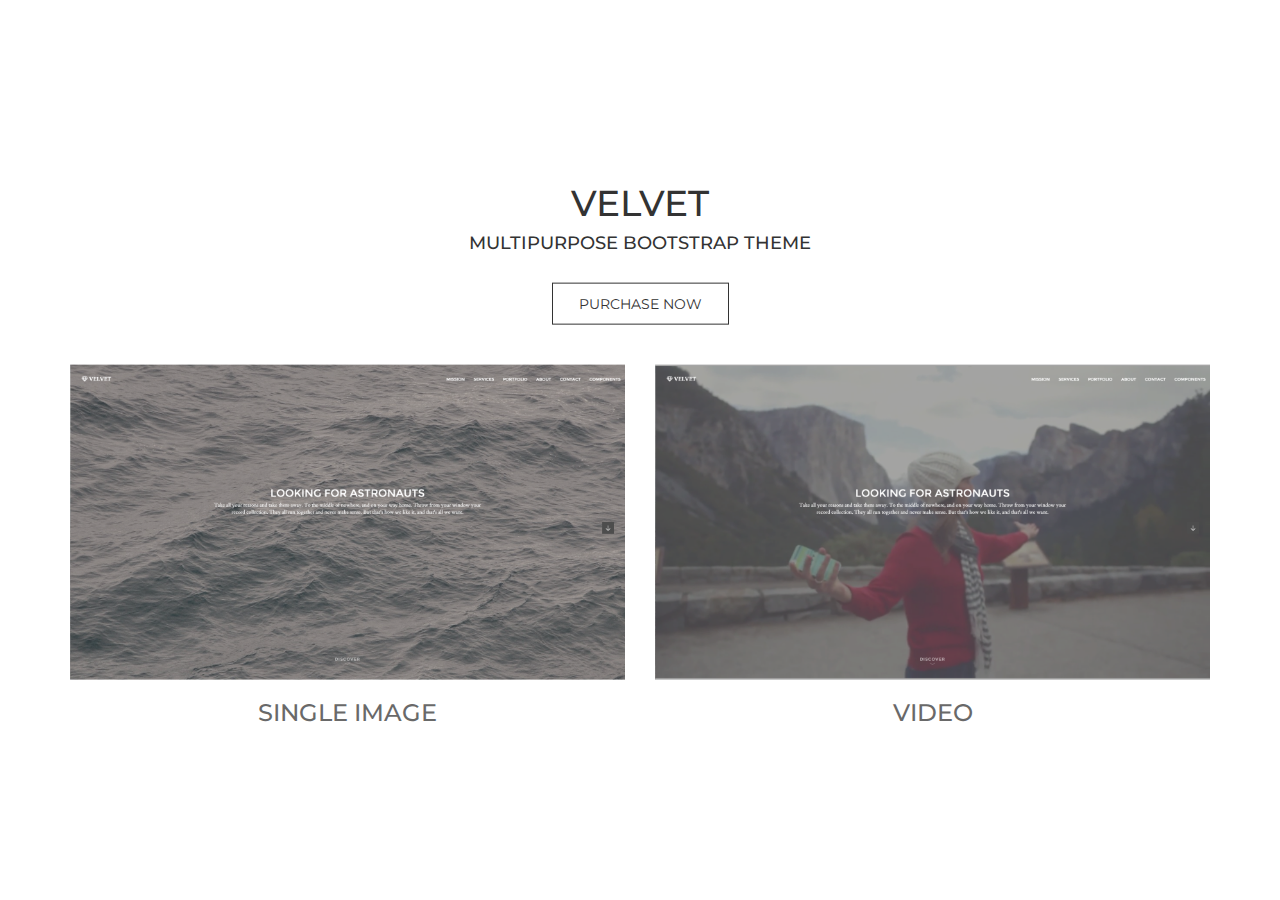
<file: index.html>
<!DOCTYPE html>
<html class="no-js" lang="en">
<head>
	<meta charset="utf-8">
	<title>Jason D. Welch</title>
	<meta name="description" content="">
	<meta name="author" content="">
	<meta name="viewport" content="width=device-width, initial-scale=1, maximum-scale=1">
	
	<link rel="shortcut icon" type="image/x-icon" href="favicon.ico">

	<link rel="stylesheet" href="https://fonts.googleapis.com/css?family=Montserrat:400,700">
	<link rel="stylesheet" href="https://fonts.googleapis.com/css?family=Cardo:400,400italic,700">

	<link rel="stylesheet" href="css/bootstrap.min.css">
	<link rel="stylesheet" href="css/font-awesome.min.css">
	<link rel="stylesheet" href="css/velvet.css">

	<style>
		#themes {
			position: absolute;
			top:50%;
			left:50%;
			min-width: 100%;
			width: auto;
			height: auto;
			z-index: -2;
			overflow: hidden;
			-webkit-transform: translateX(-50%) translateY(-50%);
			-moz-transform: translateX(-50%) translateY(-50%);
			-ms-transform: translateX(-50%) translateY(-50%);
			-o-transform: translateX(-50%) translateY(-50%);
			transform: translateX(-50%) translateY(-50%);
		}
		.theme {
			opacity: 0.8;
			-webkit-transition: all .2s;
			-moz-transition: all .2s;
			transition: all .2s;
		}
		.theme:hover {
			opacity: 1;
		}
		.theme a {
			text-decoration: none;
			color: #444;
		}
	</style>

</head>
<body>	

	<section id="themes">
		<div class="container">

			<div class="row">
				<div class="col-md-12 text-center">
					<h1>Velvet</h1>
					<h2 class="h4">Multipurpose Bootstrap Theme</h2>
					<br />
					<a class="btn btn-velvet" href="#">Purchase now</a>
					<br /><br /><br />
				</div>
			</div>

			<div class="row">
				<div class="theme col-md-6 text-center">
					<a href="image.html" title="Gradient">
						<img src="demo/image.png" class="img-responsive" />
						<h2 class="h3">Single image</h2>
					</a>
				</div>
				<div class="theme col-md-6 text-center">
					<a href="video.html" title="Video">
						<img src="demo/video.png" class="img-responsive" />
						<h2 class="h3">Video</h2>
					</a>
				</div>
			</div>
		</div>
    </section><!-- /#themes -->

	<script type="text/javascript" src="js/jquery-1.11.3.min.js"></script>	
</body>
</html>
</file>
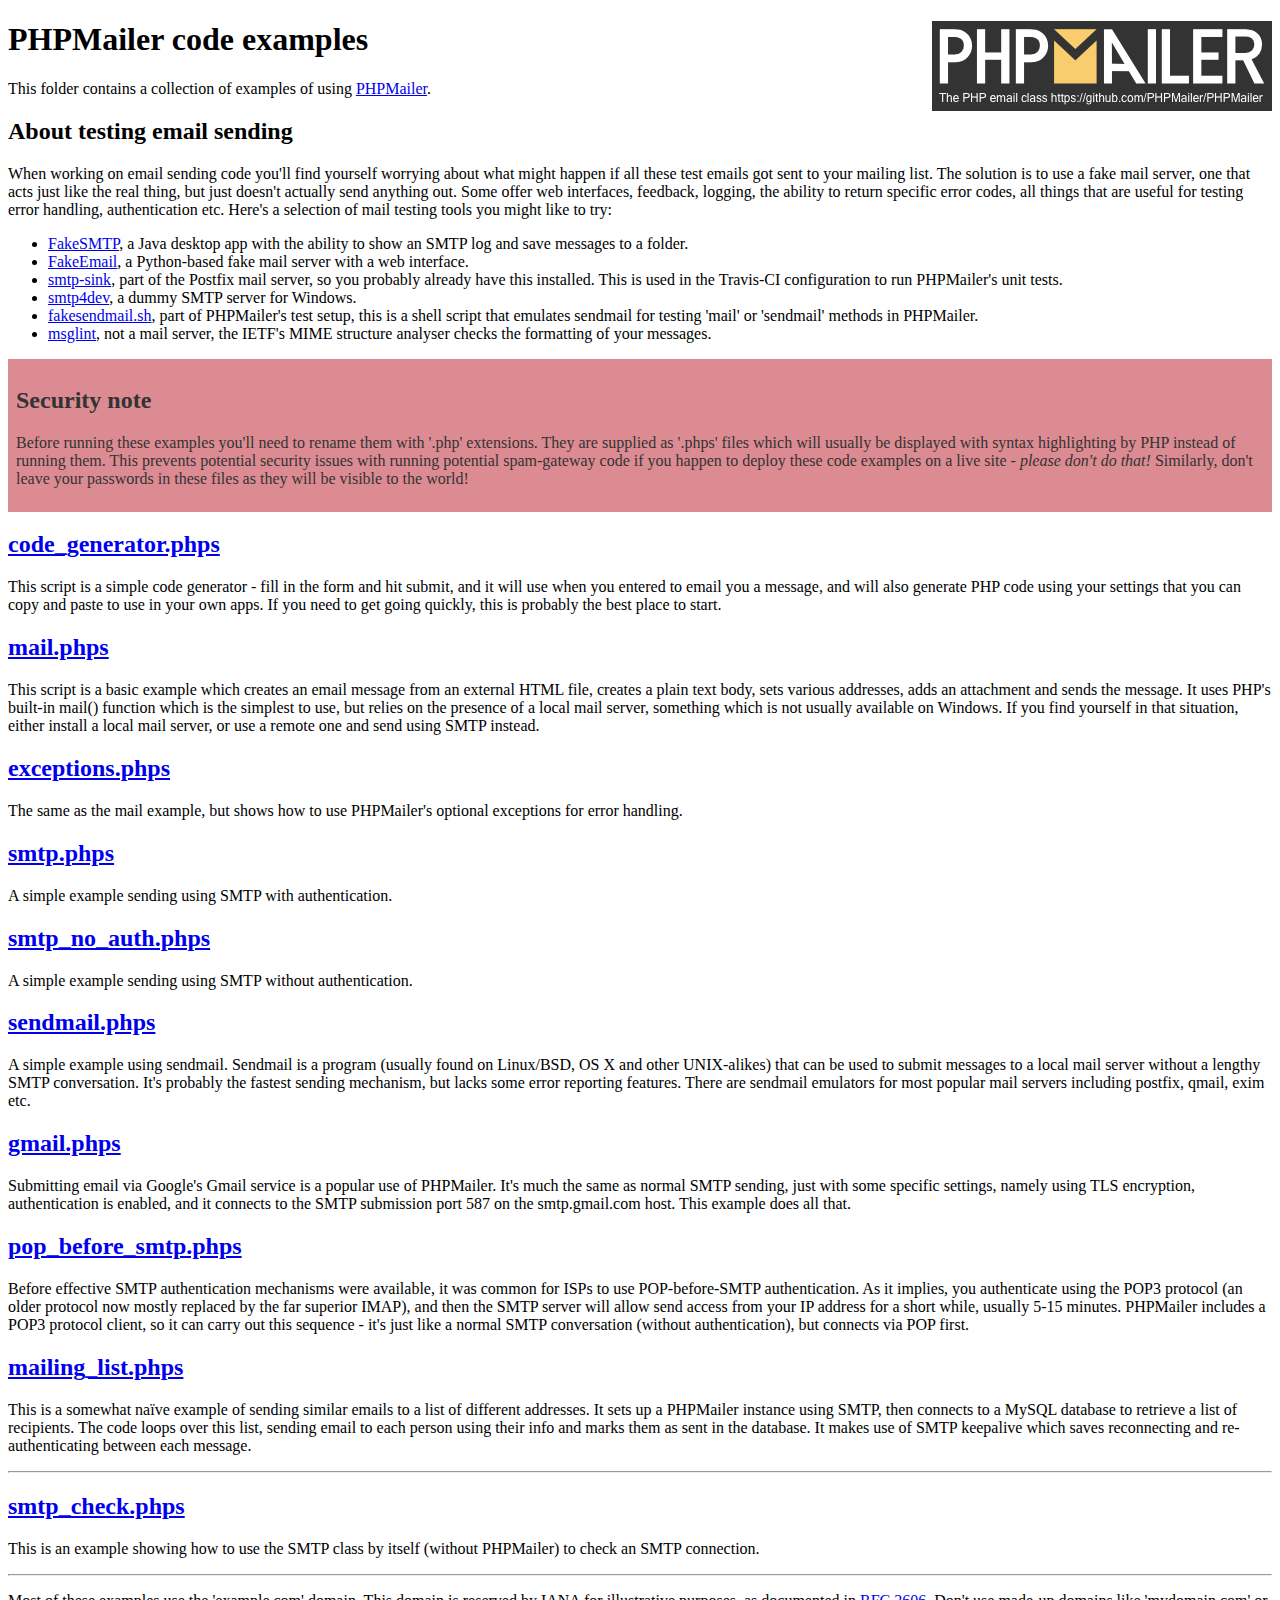
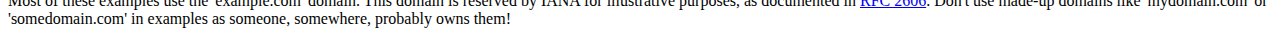
<file: php_mailer/phpmailer/phpMailer/PHPMailer/examples/index.html>
<!DOCTYPE html>
<html>
<head>
	<meta charset="UTF-8">
	<title>PHPMailer Examples</title>
</head>
<body>
<h1>PHPMailer code examples<a href="https://github.com/PHPMailer/PHPMailer"><img src="images/phpmailer.png" style="float:right; border:0;" alt="PHPMailer logo"></a></h1>
<p>This folder contains a collection of examples of using <a href="https://github.com/PHPMailer/PHPMailer">PHPMailer</a>.</p>
<h2>About testing email sending</h2>
<p>When working on email sending code you'll find yourself worrying about what might happen if all these test emails got sent to your mailing list. The solution is to use a fake mail server, one that acts just like the real thing, but just doesn't actually send anything out. Some offer web interfaces, feedback, logging, the ability to return specific error codes, all things that are useful for testing error handling, authentication etc. Here's a selection of mail testing tools you might like to try:</p>
<ul>
  <li><a href="https://github.com/Nilhcem/FakeSMTP">FakeSMTP</a>, a Java desktop app with the ability to show an SMTP log and save messages to a folder. </li>
  <li><a href="https://github.com/isotoma/FakeEmail">FakeEmail</a>, a Python-based fake mail server with a web interface.</li>
  <li><a href="http://www.postfix.org/smtp-sink.1.html">smtp-sink</a>, part of the Postfix mail server, so you probably already have this installed. This is used in the Travis-CI configuration to run PHPMailer's unit tests.</li>
  <li><a href="http://smtp4dev.codeplex.com">smtp4dev</a>, a dummy SMTP server for Windows.</li>
  <li><a href="https://github.com/PHPMailer/PHPMailer/blob/master/test/fakesendmail.sh">fakesendmail.sh</a>, part of PHPMailer's test setup, this is a shell script that emulates sendmail for testing 'mail' or 'sendmail' methods in PHPMailer.</li>
  <li><a href="http://tools.ietf.org/tools/msglint/">msglint</a>, not a mail server, the IETF's MIME structure analyser checks the formatting of your messages.</li>
</ul>
<div style="padding: 8px; color: #333333; background-color: #dc8b92">
<h2>Security note</h2>
<p>Before running these examples you'll need to rename them with '.php' extensions. They are supplied as '.phps' files which will usually be displayed with syntax highlighting by PHP instead of running them. This prevents potential security issues with running potential spam-gateway code if you happen to deploy these code examples on a live site - <em>please don't do that!</em> Similarly, don't leave your passwords in these files as they will be visible to the world!</p>
</div>
<h2><a href="code_generator.phps">code_generator.phps</a></h2>
<p>This script is a simple code generator - fill in the form and hit submit, and it will use when you entered to email you a message, and will also generate PHP code using your settings that you can copy and paste to use in your own apps. If you need to get going quickly, this is probably the best place to start.</p>
<h2><a href="mail.phps">mail.phps</a></h2>
<p>This script is a basic example which creates an email message from an external HTML file, creates a plain text body, sets various addresses, adds an attachment and sends the message. It uses PHP's built-in mail() function which is the simplest to use, but relies on the presence of a local mail server, something which is not usually available on Windows. If you find yourself in that situation, either install a local mail server, or use a remote one and send using SMTP instead.</p>
<h2><a href="exceptions.phps">exceptions.phps</a></h2>
<p>The same as the mail example, but shows how to use PHPMailer's optional exceptions for error handling.</p>
<h2><a href="smtp.phps">smtp.phps</a></h2>
<p>A simple example sending using SMTP with authentication.</p>
<h2><a href="smtp_no_auth.phps">smtp_no_auth.phps</a></h2>
<p>A simple example sending using SMTP without authentication.</p>
<h2><a href="sendmail.phps">sendmail.phps</a></h2>
<p>A simple example using sendmail. Sendmail is a program (usually found on Linux/BSD, OS X and other UNIX-alikes) that can be used to submit messages to a local mail server without a lengthy SMTP conversation. It's probably the fastest sending mechanism, but lacks some error reporting features. There are sendmail emulators for most popular mail servers including postfix, qmail, exim etc.</p>
<h2><a href="gmail.phps">gmail.phps</a></h2>
<p>Submitting email via Google's Gmail service is a popular use of PHPMailer. It's much the same as normal SMTP sending, just with some specific settings, namely using TLS encryption, authentication is enabled, and it connects to the SMTP submission port 587 on the smtp.gmail.com host. This example does all that.</p>
<h2><a href="pop_before_smtp.phps">pop_before_smtp.phps</a></h2>
<p>Before effective SMTP authentication mechanisms were available, it was common for ISPs to use POP-before-SMTP authentication. As it implies, you authenticate using the POP3 protocol (an older protocol now mostly replaced by the far superior IMAP), and then the SMTP server will allow send access from your IP address for a short while, usually 5-15 minutes. PHPMailer includes a POP3 protocol client, so it can carry out this sequence - it's just like a normal SMTP conversation (without authentication), but connects via POP first.</p>
<h2><a href="mailing_list.phps">mailing_list.phps</a></h2>
<p>This is a somewhat naïve example of sending similar emails to a list of different addresses. It sets up a PHPMailer instance using SMTP, then connects to a MySQL database to retrieve a list of recipients. The code loops over this list, sending email to each person using their info and marks them as sent in the database. It makes use of SMTP keepalive which saves reconnecting and re-authenticating between each message.</p>
<hr>
<h2><a href="smtp_check.phps">smtp_check.phps</a></h2>
<p>This is an example showing how to use the SMTP class by itself (without PHPMailer) to check an SMTP connection.</p>
<hr>
<p>Most of these examples use the 'example.com' domain. This domain is reserved by IANA for illustrative purposes, as documented in <a href="http://tools.ietf.org/html/rfc2606">RFC 2606</a>. Don't use made-up domains like 'mydomain.com' or 'somedomain.com' in examples as someone, somewhere, probably owns them!</p>
</body>
</html>
</file>
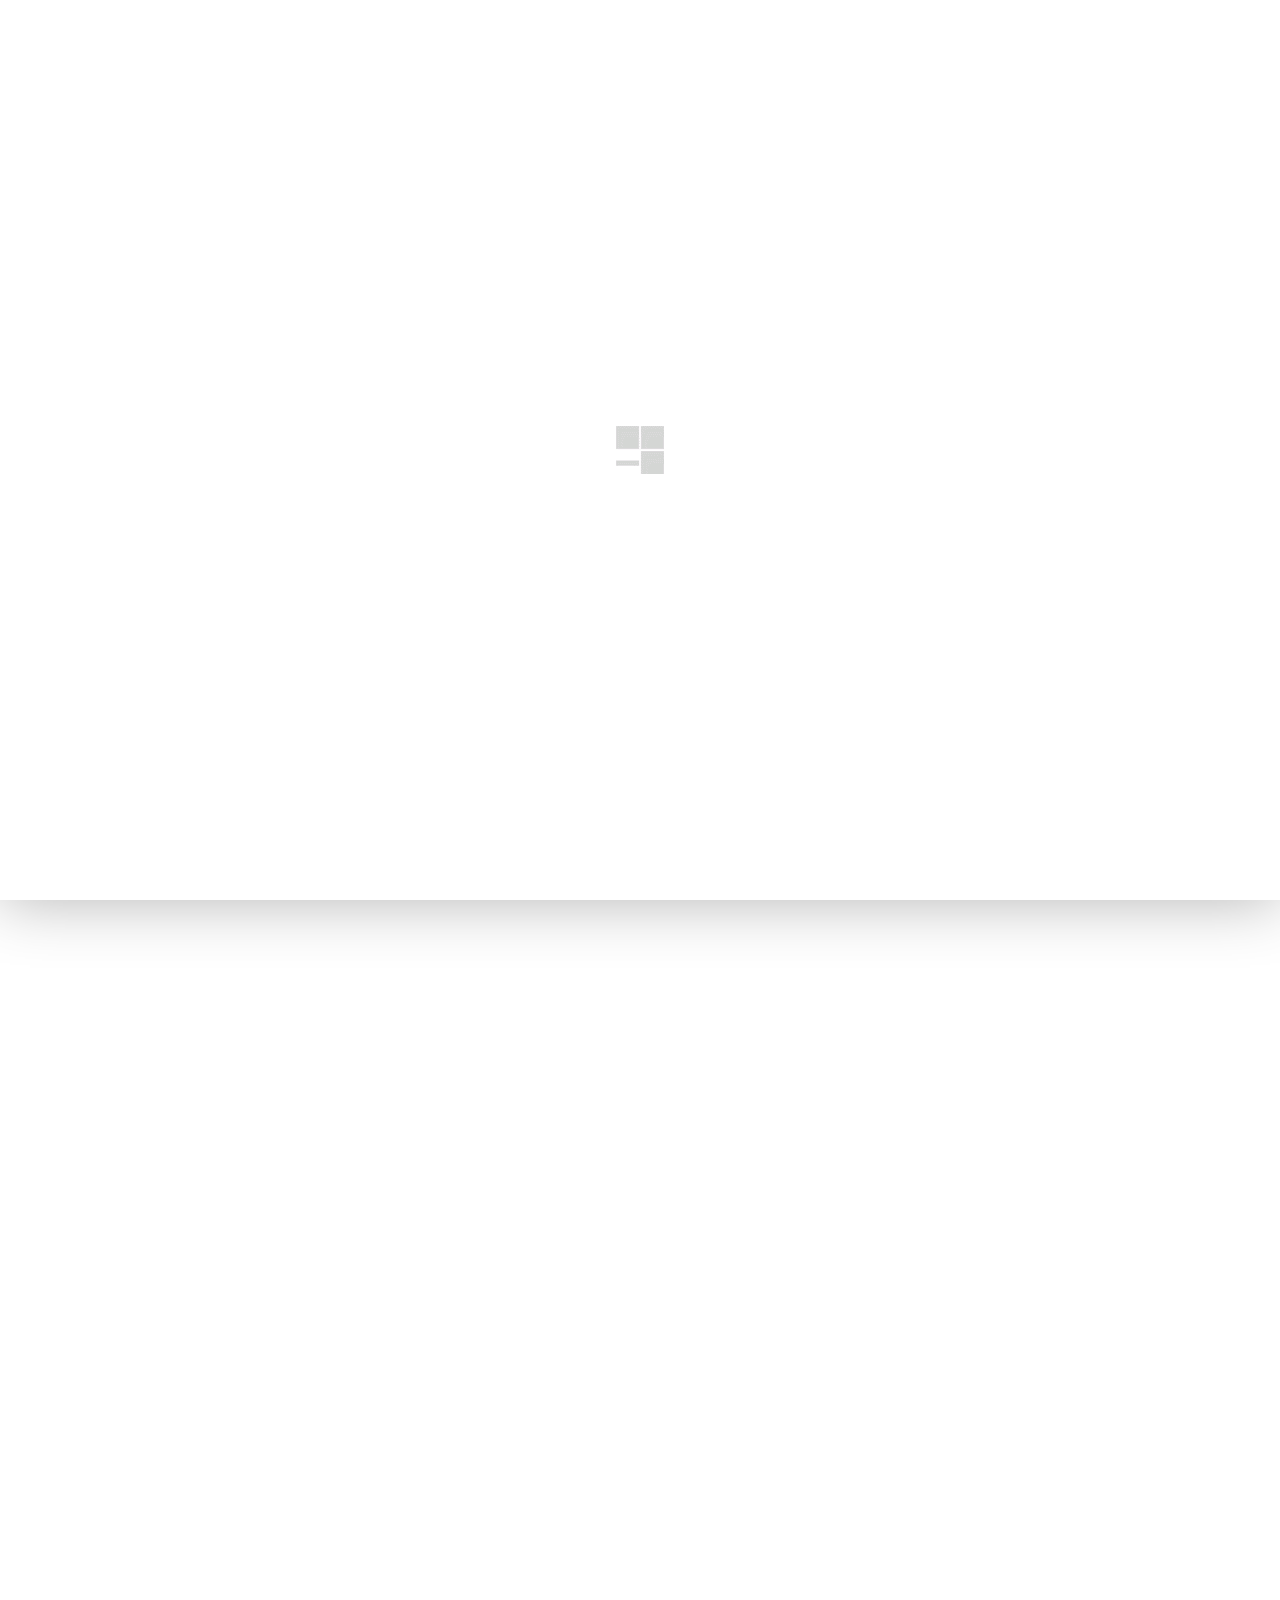
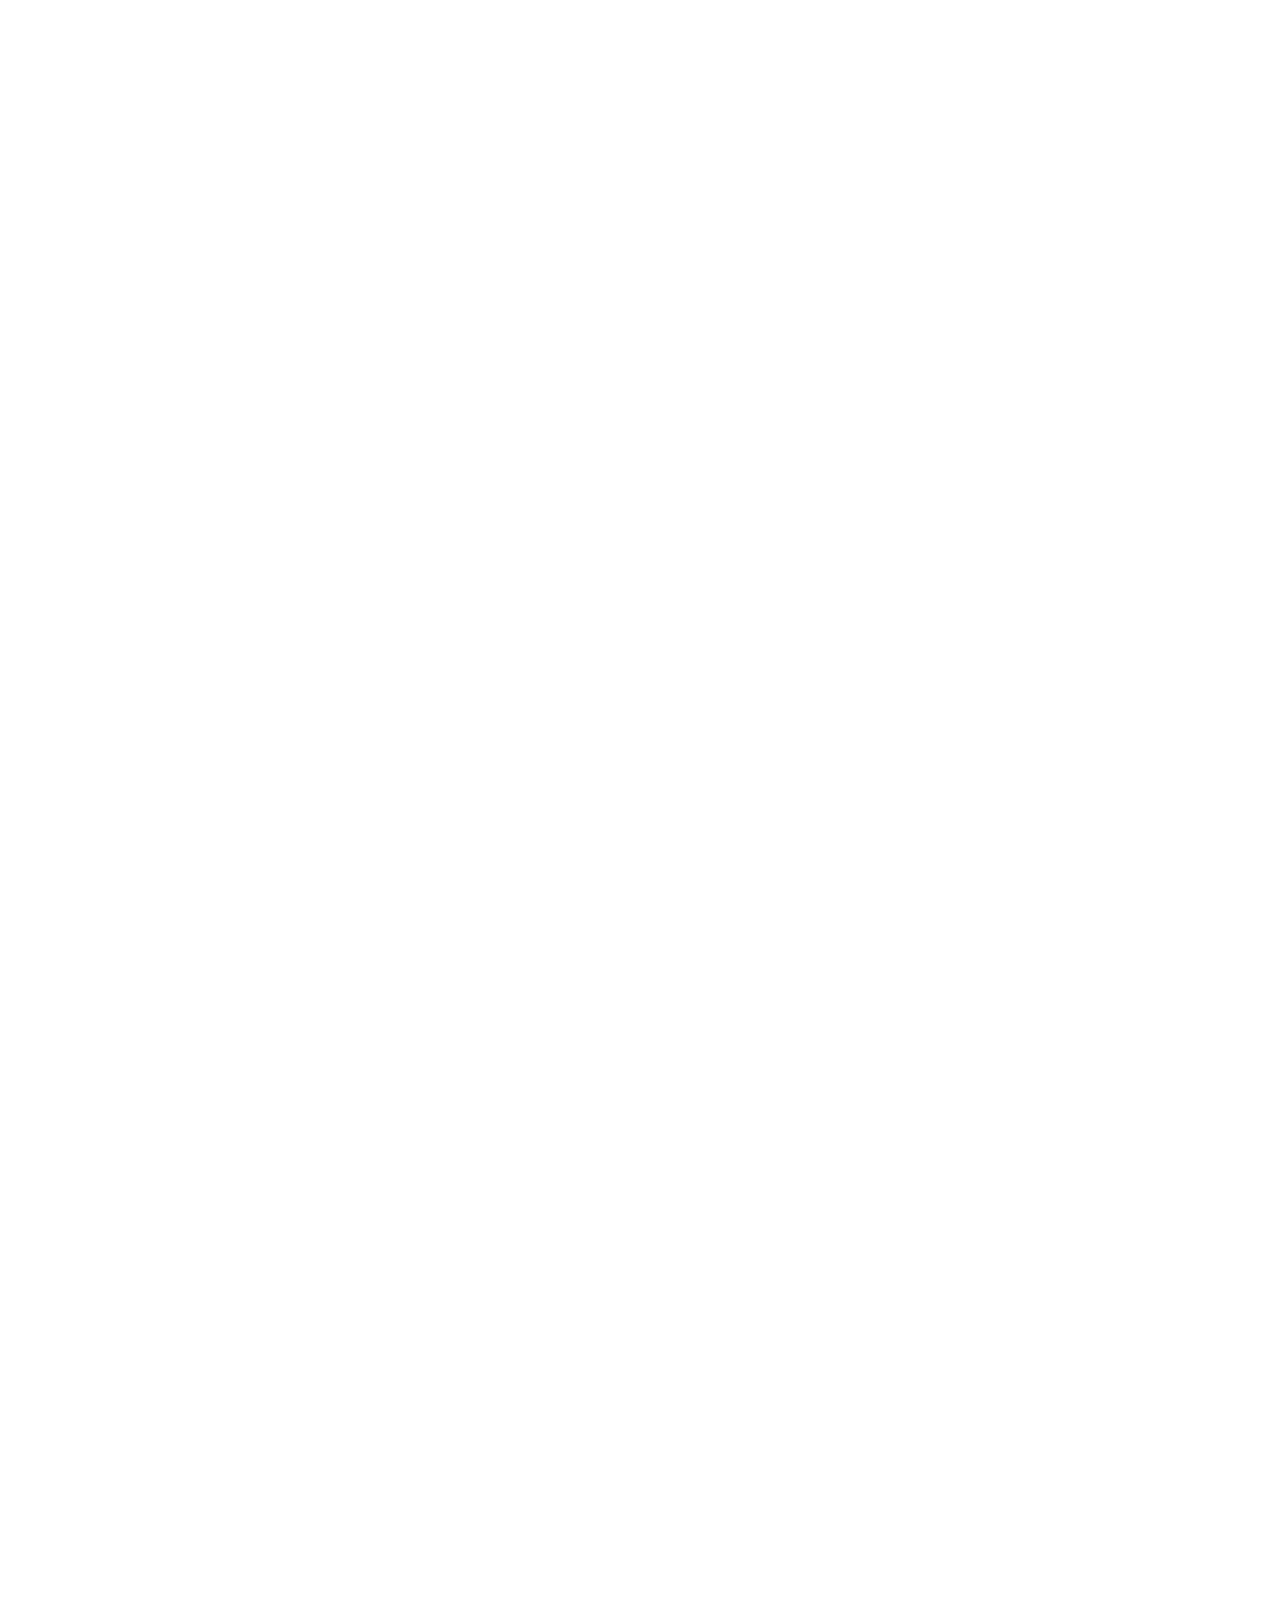
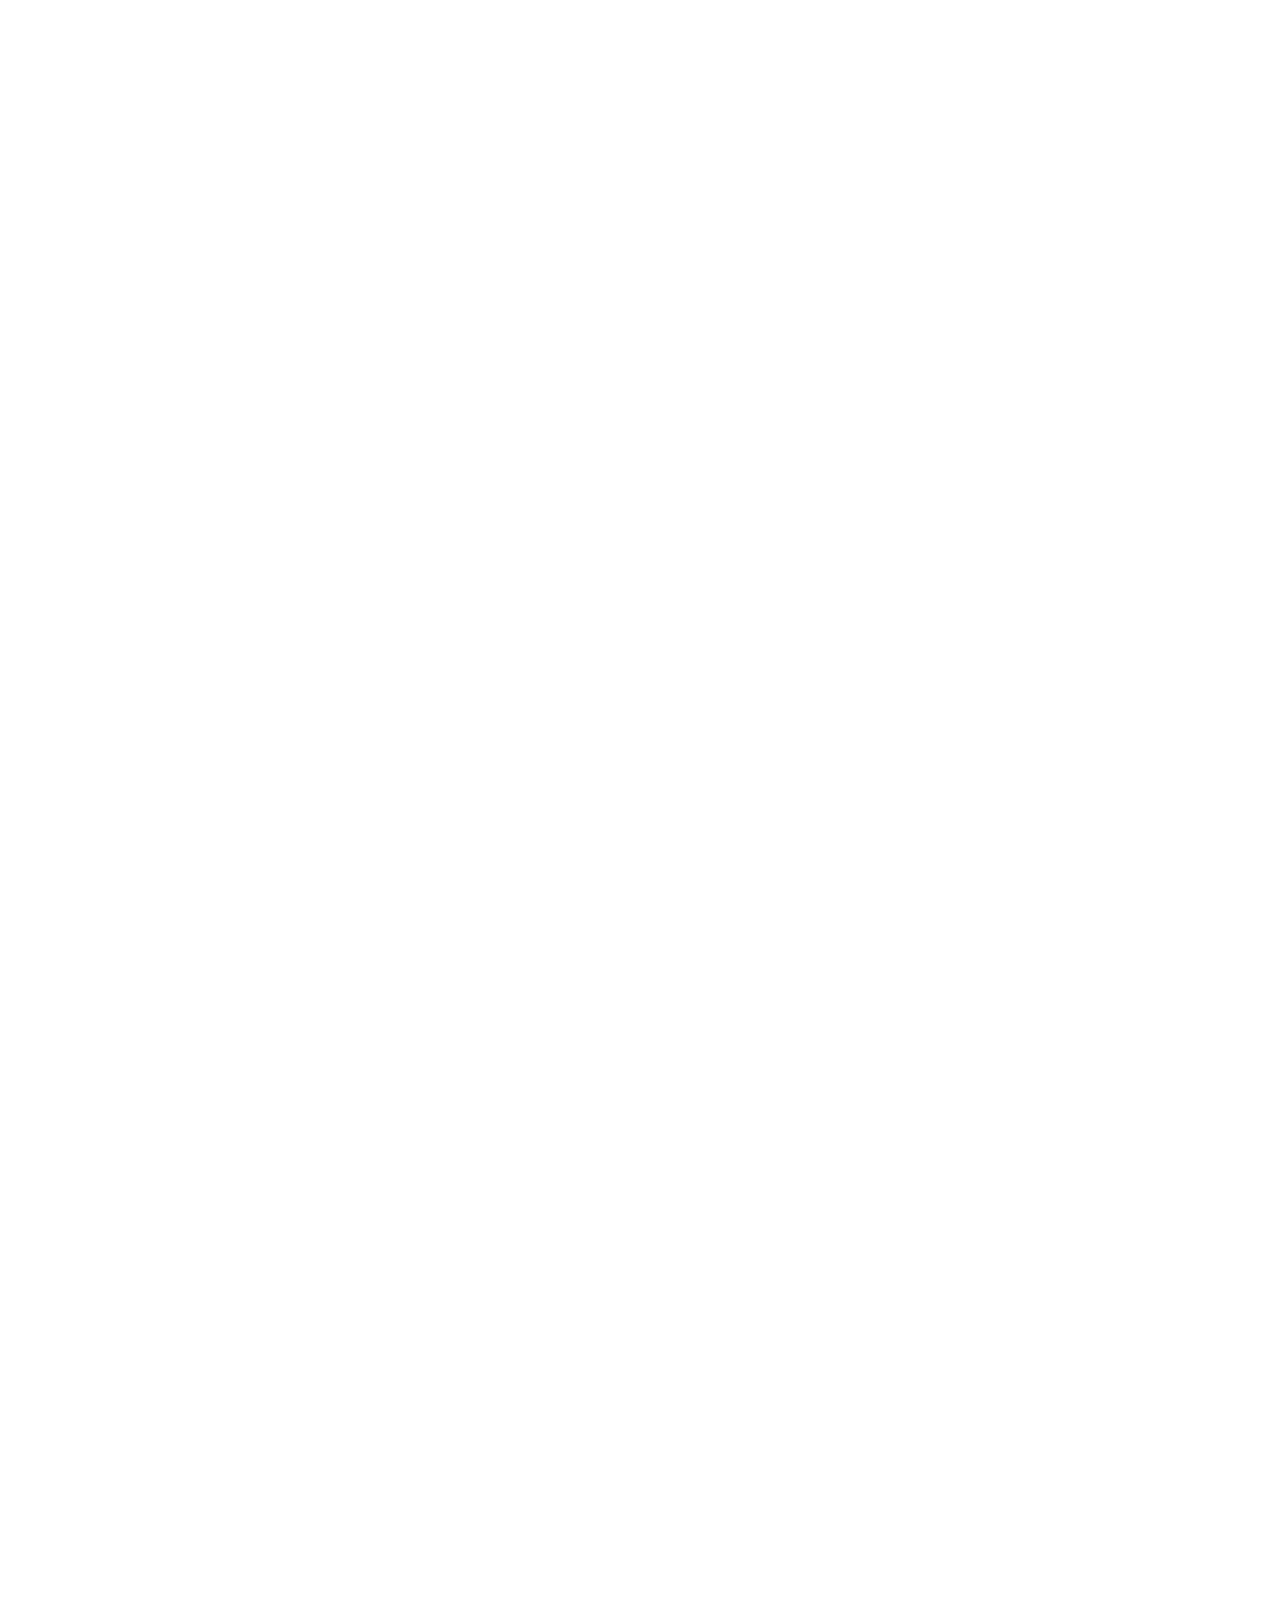
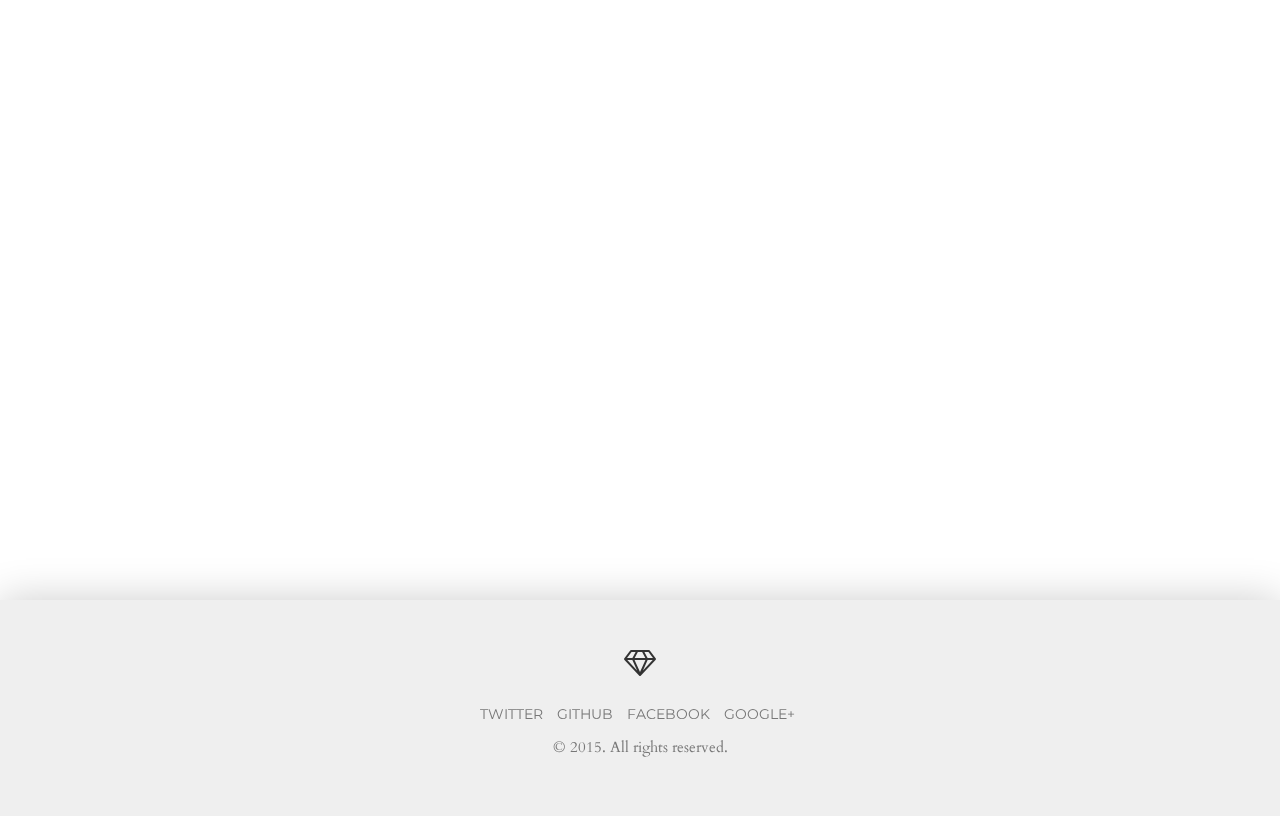
<file: image.html>
<!DOCTYPE html>
<html class="no-js" lang="en">
<head>
	<meta charset="utf-8">
	<title>Jason D. Welch</title>
	<meta name="description" content="">
	<meta name="author" content="">
	<meta name="viewport" content="width=device-width, initial-scale=1, maximum-scale=1">
	
	<link rel="shortcut icon" type="image/x-icon" href="favicon.ico">

	<link rel="stylesheet" href="https://fonts.googleapis.com/css?family=Montserrat:400,700">
	<link rel="stylesheet" href="https://fonts.googleapis.com/css?family=Cardo:400,400italic,700">

	<link rel="stylesheet" href="css/bootstrap.min.css">
	<link rel="stylesheet" href="css/font-awesome.min.css">
	<link rel="stylesheet" href="css/velvet.css">
	<link rel="stylesheet" href="css/custom.css">
</head>
<body>	

	<div class="loading"></div>

	<nav class="navbar navbar-velvet navbar-fixed-top">
      <div class="container-fluid">
        <div class="navbar-header">
          <button type="button" class="navbar-toggle collapsed" data-toggle="collapse" data-target="#navbar" aria-expanded="false" aria-controls="navbar">
            <span class="sr-only">Toggle navigation</span>
            <span class="icon-bar"></span>
            <span class="icon-bar"></span>
            <span class="icon-bar"></span>
          </button>
          <a class="navbar-brand" href="index.html"><i class="fa fa-diamond"></i><span> Velvet</span></a>
        </div>
        <div id="navbar" class="navbar-collapse collapse">
          <ul class="nav navbar-nav navbar-right">
            <li><a href="#mission" class="smooth-scroll">Mission</a></li>
            <li><a href="#services" class="smooth-scroll">Services</a></li>
            <li><a href="#portfolio" class="smooth-scroll">Portfolio</a></li>
            <li><a href="#about" class="smooth-scroll">About</a></li>
            <li><a href="#contact" class="smooth-scroll">Contact</a></li>
            <li><a href="components.html">Components</a></li>
          </ul>
        </div>
      </div>
    </nav>

	<section id="intro" class="section bg-image">

		<div class="container-fluid">

			<div class="row">
				<div class="col-lg-6 col-lg-offset-3">

					<div class="text-center">
						<h1>Looking for astronauts</h1>
						<p>Take all your reasons and take them away. To the middle of nowhere, and on your way home. Throw from your window your record collection. They all run together and never make sense. But that's how we like it, and that's all we want.</p>
					</div>
					
				</div>
			</div>

			<a class="discover smooth-scroll" href="#mission">Discover</a>

		</div>
	</section><!-- /#intro -->

	<section class="section" id="mission">
		<div class="container-fluid">

			<div class="col-lg-6 half bg"></div>

			<div class="col-lg-6 half">
				
				<div class="row">
					<div class="col-lg-8 col-lg-offset-2">

						<div class="section-header">
							<h2 class="section-title">Our mission</h2>
							<h3 class="section-subtitle">Something to cry for, and something to hunt</h3>
						</div>
						
						<p class="text-md text-italic text-muted">
							Take all your reasons and take them away. To the middle of nowhere, and on your way home. Throw from your window your record collection. They all run together and never make sense. But that's how we like it, and that's all we want. Something to cry for, and something to hunt.
						</p>
						<p>&nbsp;</p>
						<p>
							<a href="#portfolio" class="smooth-scroll btn btn-velvet">See portfolio</a>
						</p>

					</div>
				</div>

			</div>
		</div>
	</section><!-- /#mission -->

	<section class="section" id="services">
		<div class="container-fluid">

			<div class="col-lg-6 half bg"></div>

			<div class="col-lg-6 half">
				
				<div class="row">
					<div class="col-lg-8 col-lg-offset-2">

						<div class="section-header">
							<h2 class="section-title">Services</h2>
						</div>
						
						<div class="row">
							<div class="col-lg-6">
								<h4 class="section-subtitle"><i class="fa fa-rocket"></i> Branding</h4>
								<p class="text-md text-italic text-muted">
									Take all your reasons and take them away. To the middle of nowhere, and on your way home. Throw from your window your record collection. They all run together and never make sense. But that's how we like it, and that's all we want. Something to cry for, and something to hunt.
								</p>
							</div>
							<div class="col-lg-6">
								<h4 class="section-subtitle"><i class="fa fa-rocket"></i> Photography</h4>
								<p class="text-md text-italic text-muted">
									Take all your reasons and take them away. To the middle of nowhere, and on your way home. Throw from your window your record collection. They all run together and never make sense. But that's how we like it, and that's all we want. Something to cry for, and something to hunt.
								</p>
							</div>
							<div class="col-lg-6">
								<h4 class="section-subtitle"><i class="fa fa-rocket"></i> Web Design</h4>
								<p class="text-md text-italic text-muted">
									Take all your reasons and take them away. To the middle of nowhere, and on your way home. Throw from your window your record collection. They all run together and never make sense. But that's how we like it, and that's all we want. Something to cry for, and something to hunt.
								</p>
							</div>
							<div class="col-lg-6">
								<h4 class="section-subtitle"><i class="fa fa-rocket"></i> App Design</h4>
								<p class="text-md text-italic text-muted">
									Take all your reasons and take them away. To the middle of nowhere, and on your way home. Throw from your window your record collection. They all run together and never make sense. But that's how we like it, and that's all we want. Something to cry for, and something to hunt.
								</p>
							</div>
						</div>

					</div>
				</div>

			</div>
			
		</div>
	</section><!-- /#services -->

	<section class="section" id="portfolio">
		<div class="container-fluid">
			<div id="portfolioPlaceholder" class="col-lg-6 half bg"></div>

			<div class="col-lg-6 half">
				
				<div class="row">
					<div class="col-lg-10 col-lg-offset-1">

						<div class="section-header">
							<h2 class="section-title">Portfolio</h2>
							<h3 class="section-subtitle">You can break what you have, but the rest of it's mine</h3>
						</div>

						<div class="row">
							<div class="col-lg-12 text-center">

								<div id="filters" class="button-group">
									<button class="btn btn-velvet is-checked" data-filter="*">Show all</button>
									<button class="btn btn-velvet" data-filter=".branding">Branding</button>
									<button class="btn btn-velvet" data-filter=".photography">Photography</button>
									<button class="btn btn-velvet" data-filter=".web-design">Web Design</button>
									<button class="btn btn-velvet" data-filter=".app-design">App Design</button>
								</div>

								<div class="isotope row">
									<div class="col-lg-3 col-xs-6 element-item photography branding web-design app-design">
										<a data-href="img/superfamous-02.jpg">
											<img class="img-responsive" src="img/superfamous-02.jpg" />
										</a>
									</div>
									<div class="col-lg-3 col-xs-6 element-item photography web-design app-design">
										<a data-href="img/superfamous-03.jpg">
											<img class="img-responsive" src="img/superfamous-03.jpg" />
										</a>
									</div>
									<div class="col-lg-3 col-xs-6 element-item photography branding app-design">
										<a data-href="img/superfamous-01.jpg">
											<img class="img-responsive" src="img/superfamous-01.jpg" />
										</a>
									</div>
									<div class="col-lg-3 col-xs-6 element-item photography branding web-design">
										<a data-href="img/superfamous-04.jpg">
											<img class="img-responsive" src="img/superfamous-04.jpg" />
										</a>
									</div>
									<div class="col-lg-3 col-xs-6 element-item branding web-design app-design">
										<a data-href="img/superfamous-05.jpg">
											<img class="img-responsive" src="img/superfamous-05.jpg" />
										</a>
									</div>
									<div class="col-lg-3 col-xs-6 element-item photography branding app-design">
										<a data-href="img/superfamous-06.jpg">
											<img class="img-responsive" src="img/superfamous-06.jpg" />
										</a>
									</div>
									<div class="col-lg-3 col-xs-6 element-item branding web-design app-design">
										<a data-href="img/superfamous-07.jpg">
											<img class="img-responsive" src="img/superfamous-07.jpg" />
										</a>
									</div>
									<div class="col-lg-3 element-item photography web-design app-design">
										<a data-href="img/superfamous-08.jpg">
											<img class="img-responsive" src="img/superfamous-08.jpg" />
										</a>
									</div>
								</div>
							</div>
						</div>


					</div>
				</div>

			</div>
		</div>
	</section><!-- /#portfolio -->

	<section class="section" id="about">
		<div class="container-fluid">

			<div class="col-lg-6 half bg"></div>

			<div class="col-lg-6 half">
				
				<div class="row">
					<div class="col-lg-8 col-lg-offset-2">

						<div class="section-header">
							<h2 class="section-title">About us</h2>
							<h3 class="section-subtitle">We're out looking for astronauts</h3>
						</div>
						<p class="text-md text-italic text-muted">
							Take all your reasons and take them away. To the middle of nowhere, and on your way home. Throw from your window your record collection. They all run together and never make sense. But that's how we like it, and that's all we want.
						</p>
						<p class="text-md text-italic text-muted">
							You know you have a permanent piece. Of my medium-sized American heart. So don't wear the watch. When you're out with the cunts. You can break what you have, but the rest of it's mine
						</p>

					</div>
				</div>

			</div>
			
		</div>
	</section><!-- /#about -->

	<section class="section" id="contact">
		<div class="container-fluid">

			<div class="col-lg-6 half bg"></div>

			<div class="col-lg-6 half">
				
				<div class="row">
					<div class="col-lg-8 col-lg-offset-2">

						<div class="section-header">
							<h2 class="section-title">Contact</h2>
							<h3 class="section-subtitle">We love talking</h3>
						</div>
						
						<form id="contact" method="post" class="form" role="form">
							<div class="form-group">
								<input class="form-control" id="subject" name="subject" placeholder="Subject" type="text" />
							</div>
							<div class="form-group">
								<input class="form-control" id="name" name="name" placeholder="Name" type="text" />
							</div>
							<div class="form-group">
								<input class="form-control" id="email" name="email" placeholder="Email" type="text" />
							</div>
							<textarea class="form-control" id="message" name="message" placeholder="Message" rows="6"></textarea>
							<br />
							<button class="btn btn-velvet" type="submit">Submit</button>
						</form>

					</div>
				</div>

			</div>
			
		</div>
	</section><!-- /#contact -->

	<footer id="footer">
		<div class="container-fluid">
			<div class="col-lg-12 text-center">

				<div class="brand">
					<i class="fa fa-diamond fa-2x"></i>
				</div>

				<ul class="list-inline">
					<li>
						<a href="#">Twitter</a>
					</li>
					<li>
						<a href="#">GitHub</a>
					</li>
					<li>
						<a href="#">Facebook</a>
					</li>
					<li>
						<a href="#">Google+</a>
					</li>
				</ul>

				<p class="copyright text-sm text-muted">
					&copy; 2015. All rights reserved.
				</p>
			</div>
		</div>
	</footer><!-- /#footer -->

	<nav id="vertical-nav">
		<ul>
			<li><a href="#0" class="prev inactive"><i class="fa fa-arrow-long-up"></i></a></li>
			<li><a href="#0" class="next inactive"></a></li>
		</ul>
	</nav><!-- /#vertical-nav -->
		
	<script type="text/javascript" src="js/jquery-1.11.3.min.js"></script>
	<script type="text/javascript" src="js/bootstrap.min.js"></script>
	<script type="text/javascript" src="js/isotope.pkgd.min.js"></script>
	<script type="text/javascript" src="js/curtains.js"></script>
	<script type="text/javascript" src="js/velvet.js"></script>
</body>
</html>
</file>
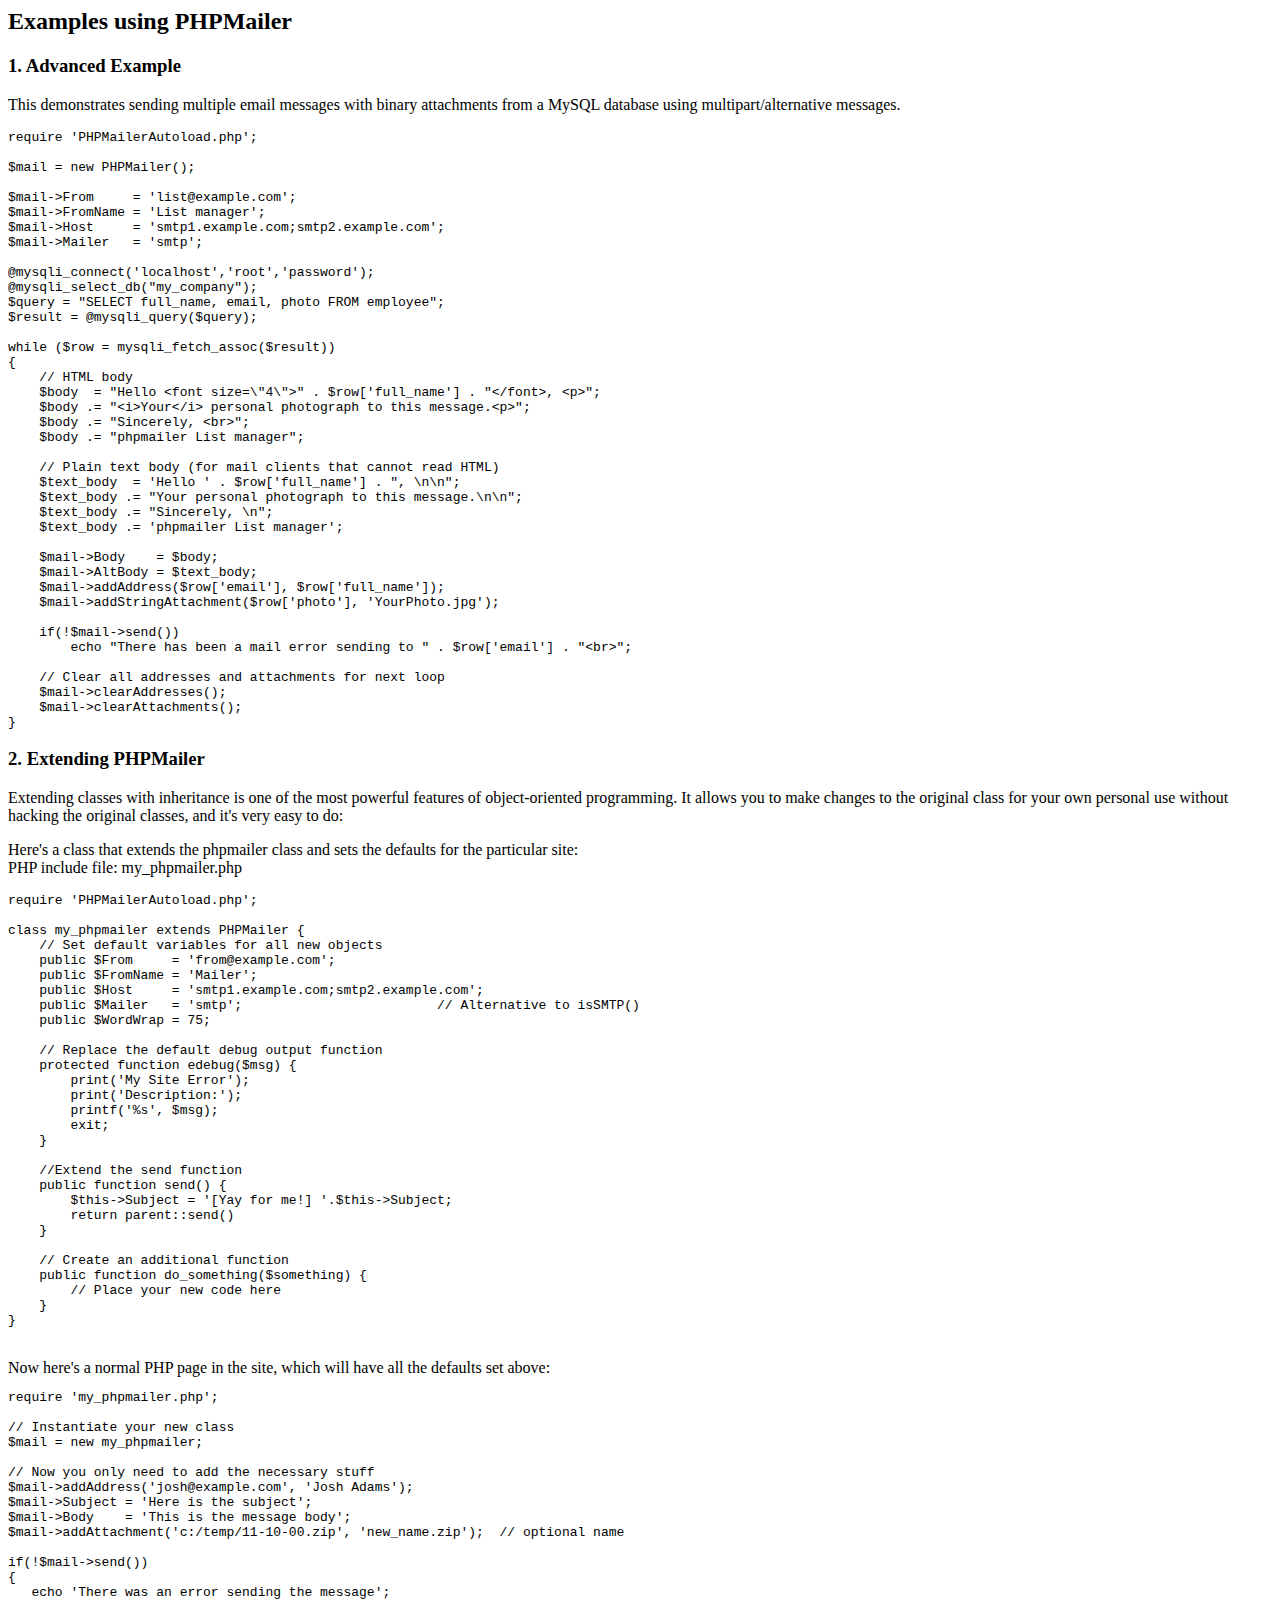
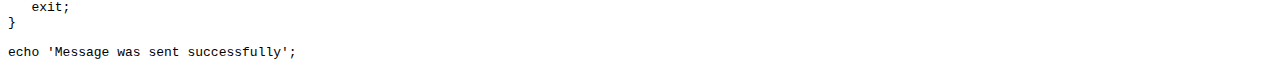
<file: php_mailer/phpmailer/phpMailer/PHPMailer/docs/extending.html>
<html>
<head>
<title>Examples using phpmailer</title>
</head>

<body>

<h2>Examples using PHPMailer</h2>

<h3>1. Advanced Example</h3>
<p>

This demonstrates sending multiple email messages with binary attachments
from a MySQL database using multipart/alternative messages.<p>

<pre>
require 'PHPMailerAutoload.php';

$mail = new PHPMailer();

$mail->From     = 'list@example.com';
$mail->FromName = 'List manager';
$mail->Host     = 'smtp1.example.com;smtp2.example.com';
$mail->Mailer   = 'smtp';

@mysqli_connect('localhost','root','password');
@mysqli_select_db("my_company");
$query = "SELECT full_name, email, photo FROM employee";
$result = @mysqli_query($query);

while ($row = mysqli_fetch_assoc($result))
{
    // HTML body
    $body  = "Hello &lt;font size=\"4\"&gt;" . $row['full_name'] . "&lt;/font&gt;, &lt;p&gt;";
    $body .= "&lt;i&gt;Your&lt;/i&gt; personal photograph to this message.&lt;p&gt;";
    $body .= "Sincerely, &lt;br&gt;";
    $body .= "phpmailer List manager";

    // Plain text body (for mail clients that cannot read HTML)
    $text_body  = 'Hello ' . $row['full_name'] . ", \n\n";
    $text_body .= "Your personal photograph to this message.\n\n";
    $text_body .= "Sincerely, \n";
    $text_body .= 'phpmailer List manager';

    $mail->Body    = $body;
    $mail->AltBody = $text_body;
    $mail->addAddress($row['email'], $row['full_name']);
    $mail->addStringAttachment($row['photo'], 'YourPhoto.jpg');

    if(!$mail->send())
        echo "There has been a mail error sending to " . $row['email'] . "&lt;br&gt;";

    // Clear all addresses and attachments for next loop
    $mail->clearAddresses();
    $mail->clearAttachments();
}
</pre>
<p>

<h3>2. Extending PHPMailer</h3>
<p>

Extending classes with inheritance is one of the most
powerful features of object-oriented programming. It allows you to make changes to the
original class for your own personal use without hacking the original
classes, and it's very easy to do:

<p>
Here's a class that extends the phpmailer class and sets the defaults
for the particular site:<br>
PHP include file: my_phpmailer.php
<p>

<pre>
require 'PHPMailerAutoload.php';

class my_phpmailer extends PHPMailer {
    // Set default variables for all new objects
    public $From     = 'from@example.com';
    public $FromName = 'Mailer';
    public $Host     = 'smtp1.example.com;smtp2.example.com';
    public $Mailer   = 'smtp';                         // Alternative to isSMTP()
    public $WordWrap = 75;

    // Replace the default debug output function
    protected function edebug($msg) {
        print('My Site Error');
        print('Description:');
        printf('%s', $msg);
        exit;
    }

    //Extend the send function
    public function send() {
        $this->Subject = '[Yay for me!] '.$this->Subject;
        return parent::send()
    }

    // Create an additional function
    public function do_something($something) {
        // Place your new code here
    }
}
</pre>
<br>
Now here's a normal PHP page in the site, which will have all the defaults set above:<br>

<pre>
require 'my_phpmailer.php';

// Instantiate your new class
$mail = new my_phpmailer;

// Now you only need to add the necessary stuff
$mail->addAddress('josh@example.com', 'Josh Adams');
$mail->Subject = 'Here is the subject';
$mail->Body    = 'This is the message body';
$mail->addAttachment('c:/temp/11-10-00.zip', 'new_name.zip');  // optional name

if(!$mail->send())
{
   echo 'There was an error sending the message';
   exit;
}

echo 'Message was sent successfully';
</pre>
</body>
</html>
</file>
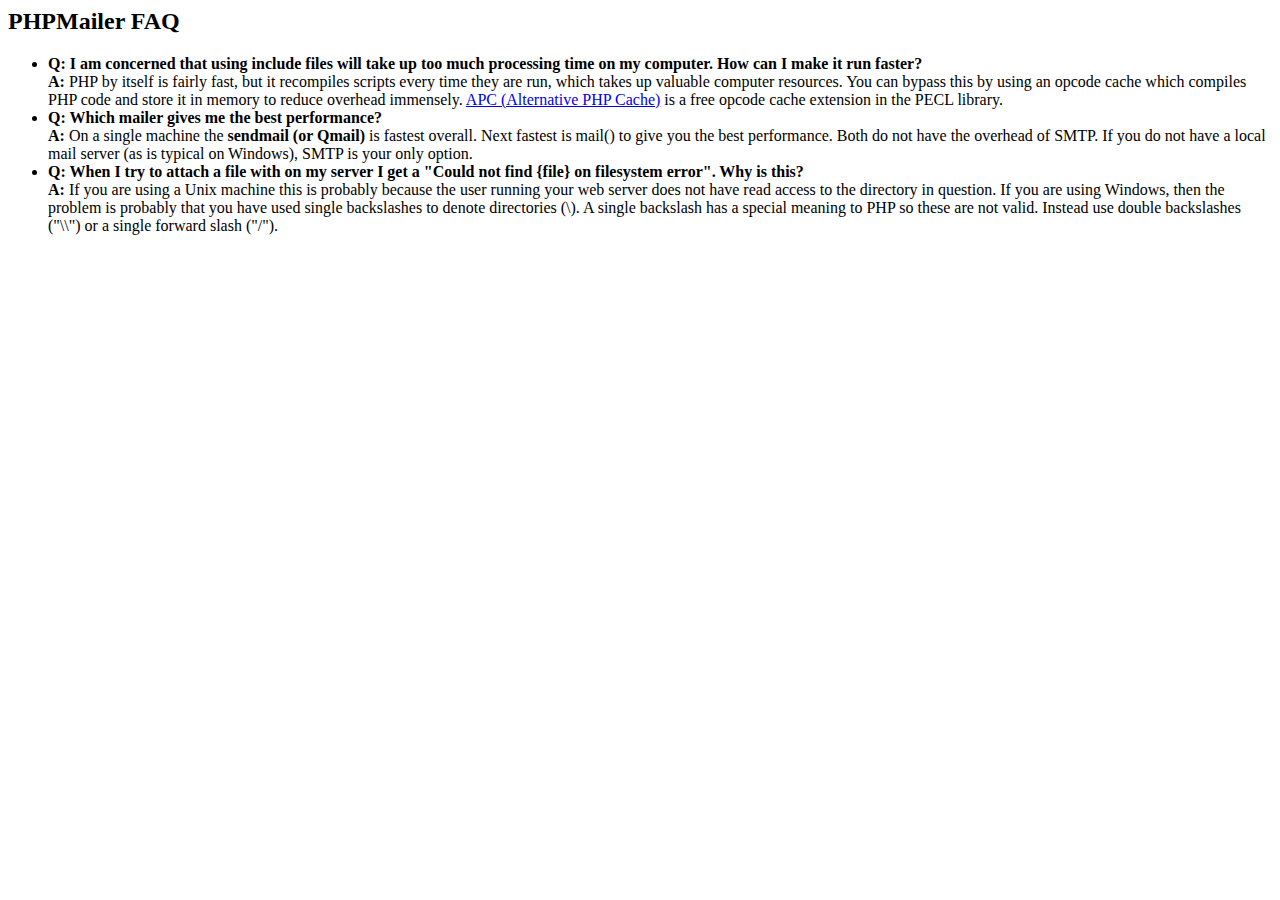
<file: php_mailer/phpmailer/phpMailer/PHPMailer/docs/faq.html>
﻿<html>
<head>
<title>PHPMailer FAQ</title>
</head>
<body>
<h2>PHPMailer FAQ</h2>
<ul>
    <li><strong>Q: I am concerned that using include files will take up too much
    processing time on my computer. How can I make it run faster?</strong><br>
    <strong>A:</strong> PHP by itself is fairly fast, but it recompiles scripts every time they are run, which takes up valuable
    computer resources. You can bypass this by using an opcode cache which compiles
    PHP code and store it in memory to reduce overhead immensely. <a href="http://www.php.net/apc/">APC
    (Alternative PHP Cache)</a> is a free opcode cache extension in the PECL library.</li>
    <li><strong>Q: Which mailer gives me the best performance?</strong><br>
    <strong>A:</strong> On a single machine the <strong>sendmail (or Qmail)</strong> is fastest overall.
    Next fastest is mail() to give you the best performance. Both do not have the overhead of SMTP.
    If you do not have a local mail server (as is typical on Windows), SMTP is your only option.</li>
    <li><strong>Q: When I try to attach a file with on my server I get a
    "Could not find {file} on filesystem error". Why is this?</strong><br>
    <strong>A:</strong> If you are using a Unix machine this is probably because the user
    running your web server does not have read access to the directory in question. If you are using Windows,
    then the problem is probably that you have used single backslashes to denote directories (\).
    A single backslash has a special meaning to PHP so these are not
    valid. Instead use double backslashes ("\\") or a single forward
    slash ("/").</li>
</ul>
</body>
</html>
</file>
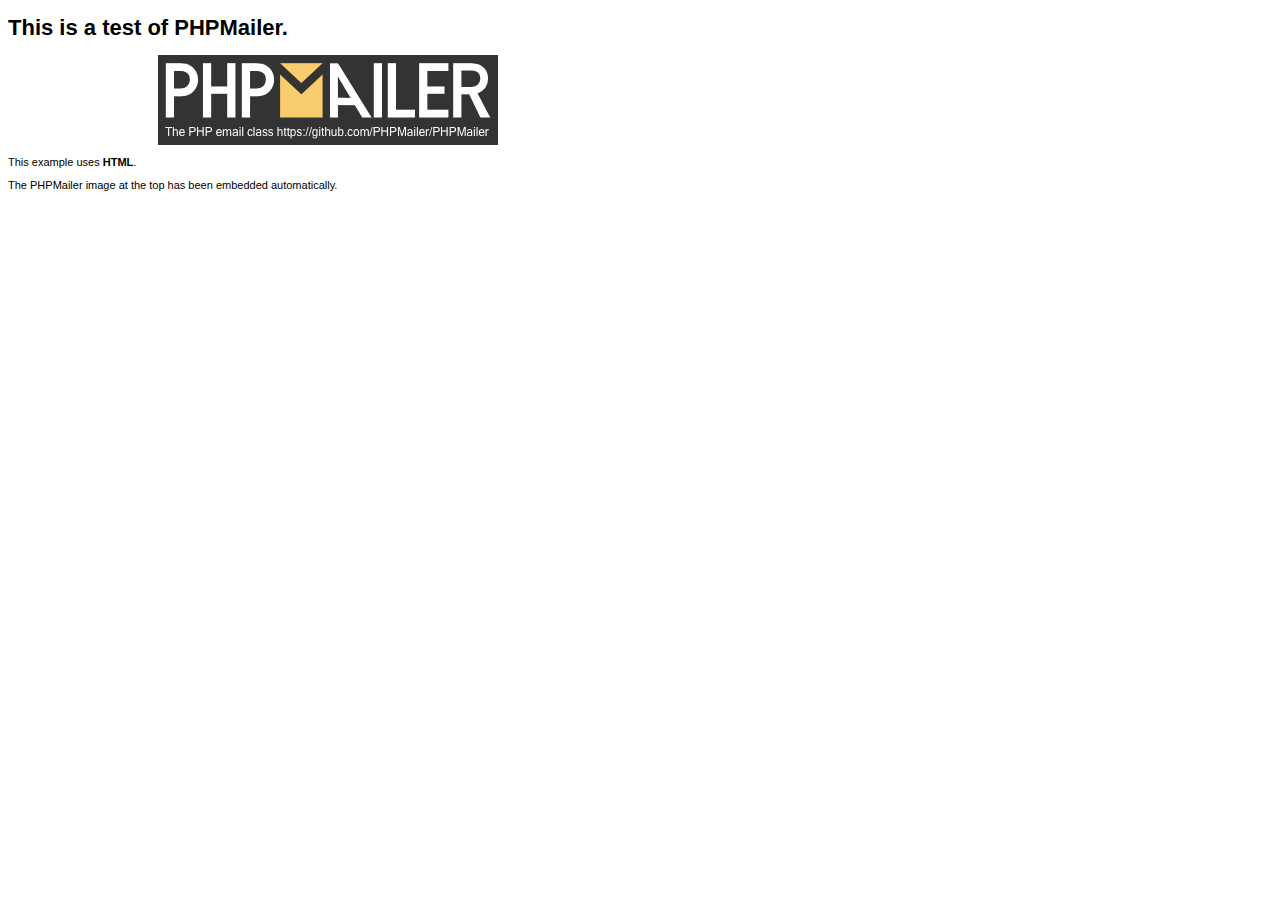
<file: php_mailer/phpmailer/phpMailer/PHPMailer/examples/contents.html>
<!DOCTYPE HTML PUBLIC "-//W3C//DTD HTML 4.01 Transitional//EN" "http://www.w3.org/TR/html4/loose.dtd">
<html>
<head>
  <meta http-equiv="Content-Type" content="text/html; charset=utf-8">
  <title>PHPMailer Test</title>
</head>
<body>
  <div style="width: 640px; font-family: Arial, Helvetica, sans-serif; font-size: 11px;">
    <h1>This is a test of PHPMailer.</h1>
    <div align="center">
      <a href="https://github.com/PHPMailer/PHPMailer/"><img src="images/phpmailer.png" height="90" width="340" alt="PHPMailer rocks"></a>
    </div>
    <p>This example uses <strong>HTML</strong>.</p>
    <p>The PHPMailer image at the top has been embedded automatically.</p>
  </div>
</body>
</html>
</file>
<file: css/velvet.css>
/* Global 
**************************************************************/

*, *::after, *::before {
  -webkit-box-sizing: border-box;
  box-sizing: border-box;
}

body {
  font-family: 'Cardo', serif;
}

body::before {
  content: 'mobile';
  display: none;
}

@media only screen and (min-width: 1170px) {
  body::before {
    content: 'desktop';
  }
}

.btn, 
input, 
textarea {
	border-radius: 0 !important;
}

.loading {
  position: fixed;
  left: 0px;
  top: 0px;
  width: 100%;
  height: 100%;
  z-index: 9999;
  background: url('../img/loading.gif') center no-repeat #fff;
}

/* Typography 
**************************************************************/
p {
	font-size: 17px;
}

h1, .h1,
h2, .h2,
h3, .h3,
h4, .h4,
h5, .h5,
h6, .h6 {
	font-family: 'Montserrat', sans-serif;
	text-transform: uppercase;
}

.section-header {
	margin-bottom: 50px;
}

.section-title {
	font-size: 26px;
	letter-spacing: 4px;
	position: relative;
	padding-bottom: 20px;
}

.section-title:after {
	content: '';
	display: block;
	width: 34px;
	height: 3px;
	margin: 11px 0px 0px 0px;
	background: #333333;
}

.text-center .section-title:after {
	margin: 11px auto 0px auto;
}

.section-subtitle {
	font-size: 13px;
	margin: 10px 0 20px;
	letter-spacing: 2px;
}

.text-italic {
	font-style: italic;
}

.text-sm {
	font-size: 15px;
}

.text-md {
	font-size: 17px;
}

.text-lg {
	font-size: 20px;
}

.text-xl {
	font-size: 23px;
}

/* Buttons
**************************************************************/
.btn-velvet {
  color: inherit;
  -webkit-transition: all .3s;
  -moz-transition: all .3s;
  transition: all .3s;
  border-width: 1px;
  font-family: 'Montserrat', sans-serif;
  text-transform: uppercase;
  border-radius: 0px;
  padding: 10px 26px;
}

.btn-velvet {
  background-color: transparent;
  border-color: #333;
}
.btn-velvet:hover,
.btn-velvet.is-checked {
  border-color: #333;
  background-color: #333;
  color: #fff;
}

/* Section behavior 
**************************************************************/
.section-header {
  margin-top: 10%;
}

@media only screen and (min-width: 1170px) {
  .section {
    height: 100vh;
  }
}

.section > .container-fluid, .half {
  -webkit-transform: translateZ(0);
  transform: translateZ(0);
  -webkit-backface-visibility: hidden;
  backface-visibility: hidden;
}

.section > .container-fluid {
  -webkit-transform-origin: center center;
  transform-origin: center center;
  margin-left: 0;
  margin-right: 0;
  padding-left: 0;
  padding-right: 0;
}

.section:first-of-type .container-fluid {
  visibility: visible;
  height: 100vh;
  background-color: #fff;
}

.half {
  min-height: 50vh;
}

@media only screen and (min-width: 1170px) {

  .half > div {
    position: relative;
    top: 50%;
    -webkit-transform: translateY(-50%);
    transform: translateY(-50%);
  }

  .section > .container-fluid {
    position: fixed;
    width: 100%;
    min-height: 100vh;
    top: 0;
    left: 0;
    height: 100vh;
    box-shadow: 0 0 60px rgba(0, 0, 0, 0.3);
    visibility: hidden;
  }

  .section:first-of-type .container-fluid {
    visibility: visible;
  }

  .container-fluid > * {
    visibility: visible;
  }

  .half {
    height: 100vh !important;
    position: absolute;
    top: 0;
    background: #fff;
  }

  .section:nth-of-type(even) .half:first-of-type,
  .section:nth-of-type(odd) .half:nth-of-type(2) {
    left: 0;
    -webkit-transform: translateX(-100%);
    transform: translateX(-100%);
  }

  .section:nth-of-type(odd) .half:first-of-type,
  .section:nth-of-type(even) .half:nth-of-type(2) {
    right: 0;
    -webkit-transform: translateX(100%);
    transform: translateX(100%);
  }

}

/* Next and Previous buttons 
**************************************************************/
#vertical-nav {
  position: fixed;
  z-index: 3;
  right: 2%;
  top: 50%;
  bottom: auto;
  -webkit-transform: translateY(-50%);
  transform: translateY(-50%);
  display: none;
}
#vertical-nav li {
  list-style: none;
}
#vertical-nav a {
  display: block;
  height: 40px;
  width: 40px;
  /* image replace */
  overflow: hidden;
  text-indent: 100%;
  white-space: nowrap;
  background: url('../img/icon-arrow.svg') no-repeat center center;
  background-color:#212121;
  background-size:32px 32px;
  -webkit-transition: all 300ms linear;
  transition: all 300ms linear; 
}
#vertical-nav a.prev {
  -webkit-transform: rotate(180deg);
  transform: rotate(180deg);
  margin-bottom: 10px;
}
#vertical-nav a.inactive {
  visibility: hidden;
  opacity: 0;
  -webkit-transition: opacity .2s 0s, visibility 0s .2s;
  transition: opacity .2s 0s, visibility 0s .2s;
}
#vertical-nav a.inactive1 {
/*  visibility: hidden;
  opacity: 0;
  -webkit-transition: opacity .2s 0s, visibility 0s .2s;
  transition: opacity .2s 0s, visibility 0s .2s;
*/}
@media only screen and (min-width: 1170px) {
  #vertical-nav {
    display: block;
  }
}

/* Navbar 
**************************************************************/
.navbar-velvet {
  background-color: transparent;
  border-color: transparent;
  margin-bottom: 0;
  opacity: 1;
}

.navbar-velvet,
.navbar-velvet a {
  -webkit-transition: all .4s ease-out;
  transition: all .4s ease-out;
}

.navbar-velvet .navbar-brand {
  margin: 25px 10px;
  margin-left: 10px !important;
  text-transform: uppercase;
  color: #fff;
  font-weight: 700;
  display: block;
}

.navbar-velvet .navbar-brand span {
  opacity: 1;
}

.navbar-velvet .navbar-brand:hover,
.navbar-velvet .navbar-brand:focus {
  color: #fff;
  background-color: transparent;
}

.navbar-velvet .navbar-text {
  color: #fff;
}

.navbar-velvet .navbar-nav > li > a {
  color: #fff;
  margin-top: 25px;
  margin-bottom: 25px;
  text-transform: uppercase;

  font-family: 'Montserrat', sans-serif;
  font-weight: 400;
}

.navbar-velvet .navbar-nav > li > a:hover,
.navbar-velvet .navbar-nav > li > a:focus {
  color: #fff;
  background-color: transparent;
}

.navbar-velvet .navbar-nav > .active > a,
.navbar-velvet .navbar-nav > .active > a:hover,
.navbar-velvet .navbar-nav > .active > a:focus {
  color: #fff;
  background-color: transparent;
}

.navbar-velvet .navbar-nav > .disabled > a,
.navbar-velvet .navbar-nav > .disabled > a:hover,
.navbar-velvet .navbar-nav > .disabled > a:focus {
  color: #fff;
  background-color: transparent;
}

.navbar-velvet .navbar-toggle {
  border-color: #ddd;
  margin-top: 19px;
}

.navbar-velvet .navbar-toggle:hover,
.navbar-velvet .navbar-toggle:focus {
  background-color: #ddd;
}

.navbar-velvet .navbar-toggle .icon-bar {
  background-color: #888;
}

.navbar-velvet .navbar-collapse,
.navbar-velvet .navbar-form {
  border-color: #e7e7e7;
}

.navbar-velvet .navbar-nav > .open > a,
.navbar-velvet .navbar-nav > .open > a:hover,
.navbar-velvet .navbar-nav > .open > a:focus {
  color: #555;
  background-color: transparent;
}

@media (max-width: 767px) {

  .navbar-velvet .navbar-nav .open .dropdown-menu > li > a {
    color: #777;
  }

  .navbar-velvet .navbar-nav .open .dropdown-menu > li > a:hover,
  .navbar-velvet .navbar-nav .open .dropdown-menu > li > a:focus {
    color: #333;
    background-color: transparent;
  }

  .navbar-velvet .navbar-nav .open .dropdown-menu > .active > a,
  .navbar-velvet .navbar-nav .open .dropdown-menu > .active > a:hover,
  .navbar-velvet .navbar-nav .open .dropdown-menu > .active > a:focus {
    color: #555;
    background-color: transparent;
  }

  .navbar-velvet .navbar-nav .open .dropdown-menu > .disabled > a,
  .navbar-velvet .navbar-nav .open .dropdown-menu > .disabled > a:hover,
  .navbar-velvet .navbar-nav .open .dropdown-menu > .disabled > a:focus {
    color: #ccc;
    background-color: transparent;
  }

}

.navbar-velvet .navbar-link {
  color: #777;
}

.navbar-velvet .navbar-link:hover {
  color: #333;
}

.navbar-velvet .btn-link {
  color: #777;
}

.navbar-velvet .btn-link:hover,
.navbar-velvet .btn-link:focus {
  color: #333;
}

.navbar-velvet .btn-link[disabled]:hover,
fieldset[disabled] .navbar-velvet .btn-link:hover,
.navbar-velvet .btn-link[disabled]:focus,
fieldset[disabled] .navbar-velvet .btn-link:focus {
  color: #ccc;
}

/* Navbar Shrink */
.navbar-velvet.shrink {
  opacity: 0.9;
  border-color: #F9F9F9;
  background-color: #F9F9F9;
  -webkit-box-shadow: 0px 3px 7px 0px rgba(150, 150, 150, 0.3);
  box-shadow:         0px 3px 7px 0px rgba(150, 150, 150, 0.3);
}
.navbar-velvet.shrink .navbar-nav > li > a {
  margin-top: 10px;
  margin-bottom: 10px;
}
.navbar-velvet.shrink .navbar-brand {
  margin: 10px 10px;
}
.navbar-velvet.shrink .navbar-brand span {
  opacity: 0;
}

.navbar-velvet.shrink .navbar-brand {
  color: #333333;
}
.navbar-velvet.shrink .navbar-brand span {
}
.navbar-velvet.shrink .navbar-brand:hover,
.navbar-velvet.shrink .navbar-brand:focus {
  color: #5e5e5e;
}
.navbar-velvet.shrink .navbar-text {
  color: #777;
}
.navbar-velvet.shrink .navbar-nav > li > a {
  color: #3F3F3F;
}
.navbar-velvet.shrink .navbar-nav > li > a:hover,
.navbar-velvet.shrink .navbar-nav > li > a:focus {
  color: #333;
}
.navbar-velvet.shrink .navbar-nav > .active > a,
.navbar-velvet.shrink .navbar-nav > .active > a:hover,
.navbar-velvet.shrink .navbar-nav > .active > a:focus {
  color: #555;
}
.navbar-velvet.shrink .navbar-nav > .disabled > a,
.navbar-velvet.shrink .navbar-nav > .disabled > a:hover,
.navbar-velvet.shrink .navbar-nav > .disabled > a:focus {
  color: #ccc;
}

/* Sections
**************************************************************/

/* Intro */
#intro .container-fluid {
  margin-right: 0px;
  margin-left: 0px;

  background-position: center center;
  background-repeat: no-repeat;
  background-attachment: scroll;
  -webkit-background-size: cover;
  background-size: cover;
}

#intro .text-center {
  margin-top: 45%;
  color: #fff;
}

#intro .container-fluid:before {
  content: " ";
  display: block;
  position: absolute;
  left: 0;
  top: 0;
  width: 100%;
  height: 100%;
  opacity: 0.3;
  background: #000;
  z-index: -1;
}

#intro .discover,
#intro .discover:hover,
#intro .discover:active {
  background-color: transparent;
  background-image: url('../img/arrow-down.png');
  background-position: center bottom;
  background-repeat: no-repeat;
  background-size: 17px 8px;
  bottom: 50px;
  color: #ffffff;
  left: 0;
  letter-spacing: 0.1em;
  margin-top: 2px;
  opacity: 0.6;
  padding-bottom: 10px;
  position: absolute;
  right: 0;

  font-family: 'Montserrat', sans-serif;
  text-align: center;
  text-decoration: none;
  text-transform: uppercase;

  -webkit-transition: all .2s ease 0;
  transition: all .2s ease 0;
}

#intro .discover:hover {
  opacity: 1;
}

.bg-video .video video { 
  position: absolute;
  top:50%;
  left:50%;
  min-width: 100%;
  width: auto;
  height: auto;
  z-index: -2;
  overflow: hidden;
  -webkit-transform: translateX(-50%) translateY(-50%);
  transform: translateX(-50%) translateY(-50%);

}
.bg-video .video:before {
  content: " ";
  display: block;
  position: absolute;
  left: 0;
  top: 0;
  width: 100%;
  height: 100%;
  opacity: 0.2;
  background: #000;
  z-index: -1;
}

/* Portfolio */
#portfolio {
  min-height: 900px;
}

#portfolio .isotope > div {
  margin: 14px 0;
  opacity: 0.8;
  min-height: 100px;
  position: relative;
}

#portfolio .isotope > div:hover {
  opacity: 1;
}

/* Footer */
#footer{
  position: relative;
  background:#efefef;
  width:100%;
  padding: 48px 0;
  box-shadow: 0 0 40px rgba(0, 0, 0, 0.2);
}
#footer a {
  font-family: 'Montserrat', sans-serif;
  text-transform: uppercase;
  color: #777;
  text-decoration: none;
}
#footer a:hover {
  color: #000;
}
#footer .brand {
  margin-bottom: 26px;
}
#footer .copyright {
  margin-top: 12px;
}
</file>
<file: css/custom.css>
#intro.bg-image .container-fluid {
	background-image: url('../img/superfamous-05.jpg');
}

#about .half.bg {
  background-image: url("../img/superfamous-03.jpg");
  background-size: cover;
}

#mission .half.bg {
  background-image: url("../img/superfamous-06.jpg");
  background-size: cover;
}

#skills .half.bg {
  /*background-image: url("../img/superfamous-01.jpg");*/
  /*background-size: cover;*/
}

#portfolio .half.bg {
  background-image: url("../img/superfamous-02.jpg");
  background-size: cover;
}

#contact .half.bg {
  background-image: url("../img/superfamous-07.jpg");
  background-size: cover;
}

/*.tile{*/
  /*height: 10%;*/
  /*display: inline-block;*/

/*}*/

.section-header{
  margin-left: 10%;
}

#tile_container {
  height: 60%;
  width: 80%;
  /*background-color: red;*/
  display: inline-block;
}
#tile_container2 {
  margin-top: 10%;
  height: 60%;
  width: 80%;
  /*background-color: red;*/
  display: inline-block;
}

div#d3 {
  display: inline-block;
}

div#jquery {
  display: inline-block;
}

div#bootstrap {
  display: inline-block;
}

div#firebase {
  display: inline-block;
}

div#html5 {
  display: inline-block;
}

div#css3 {
  display: inline-block;
}

div#js {
  display: inline-block;
}

div#angular {
  display: inline-block;
}
</file>
